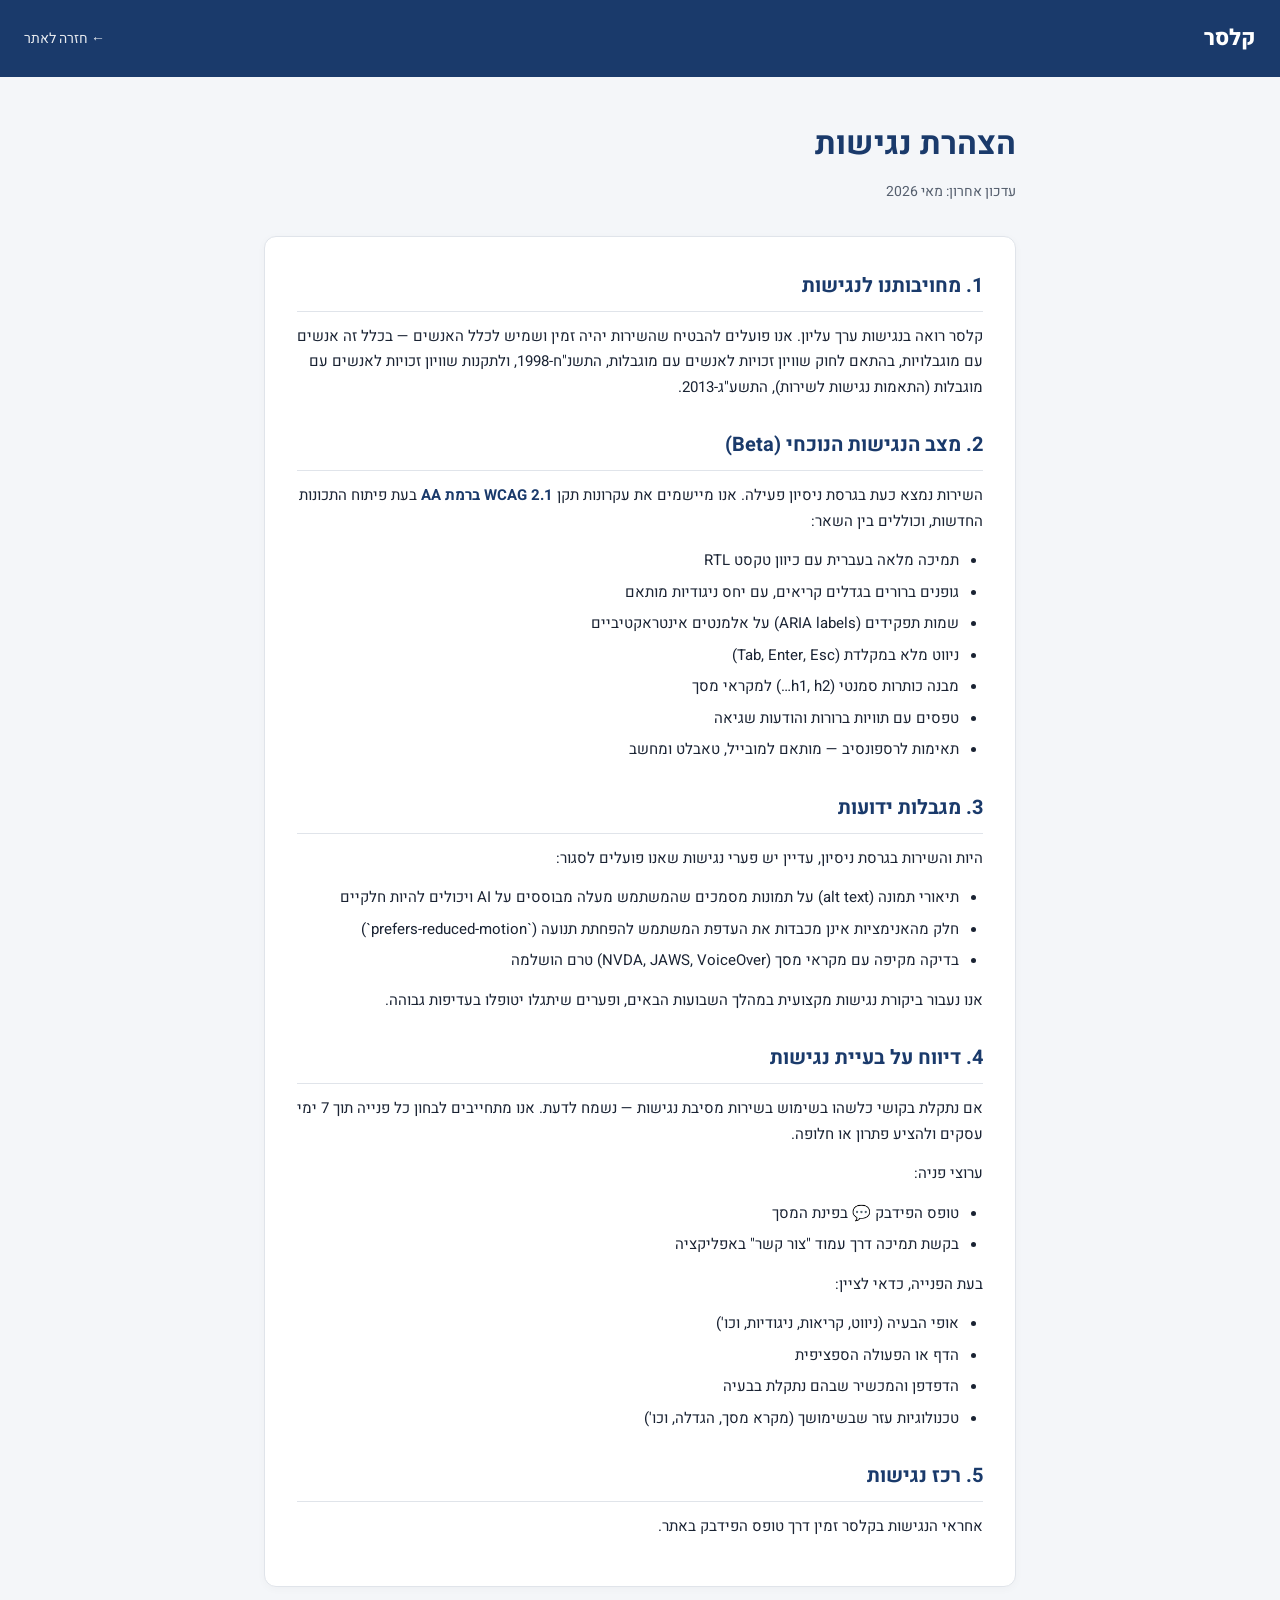
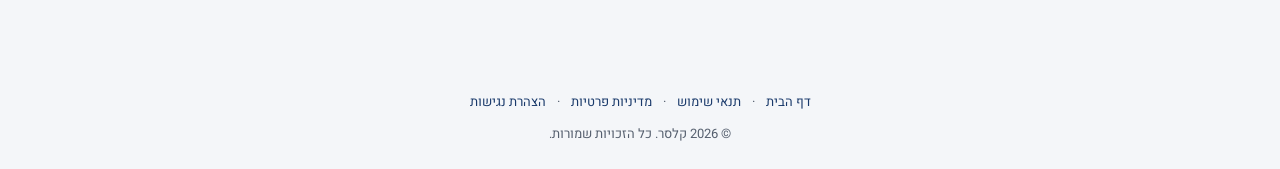
<file: frontend/accessibility.html>
<!DOCTYPE html>
<html lang="he" dir="rtl">
<head>
<meta charset="UTF-8">
<meta name="viewport" content="width=device-width, initial-scale=1">
<title>הצהרת נגישות — קלסר</title>
<meta name="description" content="הצהרת הנגישות של אפליקציית קלסר — מחויבותנו לאתר נגיש לכל המשתמשים.">
<link rel="icon" type="image/svg+xml" href="assets/icon.svg">
<link href="https://fonts.googleapis.com/css2?family=Heebo:wght@400;500;600;700;800&display=swap" rel="stylesheet">
<link rel="stylesheet" href="legal.css">
</head>
<body>

<header class="legal-header">
  <a href="/" class="logo">קלסר</a>
  <a href="/" class="back-link">← חזרה לאתר</a>
</header>

<main class="legal-container">
  <h1>הצהרת נגישות</h1>
  <p class="legal-meta">עדכון אחרון: מאי 2026</p>

  <div class="legal-body">

    <h2>1. מחויבותנו לנגישות</h2>
    <p>קלסר רואה בנגישות ערך עליון. אנו פועלים להבטיח שהשירות יהיה זמין ושמיש לכלל האנשים — בכלל זה אנשים עם מוגבלויות, בהתאם לחוק שוויון זכויות לאנשים עם מוגבלות, התשנ"ח-1998, ולתקנות שוויון זכויות לאנשים עם מוגבלות (התאמות נגישות לשירות), התשע"ג-2013.</p>

    <h2>2. מצב הנגישות הנוכחי (Beta)</h2>
    <p>השירות נמצא כעת בגרסת ניסיון פעילה. אנו מיישמים את עקרונות תקן <strong>WCAG 2.1 ברמת AA</strong> בעת פיתוח התכונות החדשות, וכוללים בין השאר:</p>
    <ul>
      <li>תמיכה מלאה בעברית עם כיוון טקסט RTL</li>
      <li>גופנים ברורים בגדלים קריאים, עם יחס ניגודיות מותאם</li>
      <li>שמות תפקידים (ARIA labels) על אלמנטים אינטראקטיביים</li>
      <li>ניווט מלא במקלדת (Tab, Enter, Esc)</li>
      <li>מבנה כותרות סמנטי (h1, h2…) למקראי מסך</li>
      <li>טפסים עם תוויות ברורות והודעות שגיאה</li>
      <li>תאימות לרספונסיב — מותאם למובייל, טאבלט ומחשב</li>
    </ul>

    <h2>3. מגבלות ידועות</h2>
    <p>היות והשירות בגרסת ניסיון, עדיין יש פערי נגישות שאנו פועלים לסגור:</p>
    <ul>
      <li>תיאורי תמונה (alt text) על תמונות מסמכים שהמשתמש מעלה מבוססים על AI ויכולים להיות חלקיים</li>
      <li>חלק מהאנימציות אינן מכבדות את העדפת המשתמש להפחתת תנועה (`prefers-reduced-motion`)</li>
      <li>בדיקה מקיפה עם מקראי מסך (NVDA, JAWS, VoiceOver) טרם הושלמה</li>
    </ul>
    <p>אנו נעבור ביקורת נגישות מקצועית במהלך השבועות הבאים, ופערים שיתגלו יטופלו בעדיפות גבוהה.</p>

    <h2>4. דיווח על בעיית נגישות</h2>
    <p>אם נתקלת בקושי כלשהו בשימוש בשירות מסיבת נגישות — נשמח לדעת. אנו מתחייבים לבחון כל פנייה תוך 7 ימי עסקים ולהציע פתרון או חלופה.</p>
    <p>ערוצי פניה:</p>
    <ul>
      <li>טופס הפידבק 💬 בפינת המסך</li>
      <li>בקשת תמיכה דרך עמוד "צור קשר" באפליקציה</li>
    </ul>
    <p>בעת הפנייה, כדאי לציין:</p>
    <ul>
      <li>אופי הבעיה (ניווט, קריאות, ניגודיות, וכו')</li>
      <li>הדף או הפעולה הספציפית</li>
      <li>הדפדפן והמכשיר שבהם נתקלת בבעיה</li>
      <li>טכנולוגיות עזר שבשימושך (מקרא מסך, הגדלה, וכו')</li>
    </ul>

    <h2>5. רכז נגישות</h2>
    <p>אחראי הנגישות בקלסר זמין דרך טופס הפידבק באתר.</p>

  </div>
</main>

<footer class="legal-footer">
  <a href="/">דף הבית</a> ·
  <a href="/terms">תנאי שימוש</a> ·
  <a href="/privacy">מדיניות פרטיות</a> ·
  <a href="/accessibility">הצהרת נגישות</a>
  <div style="margin-top:10px;">© 2026 קלסר. כל הזכויות שמורות.</div>
</footer>

</body>
</html>
</file>
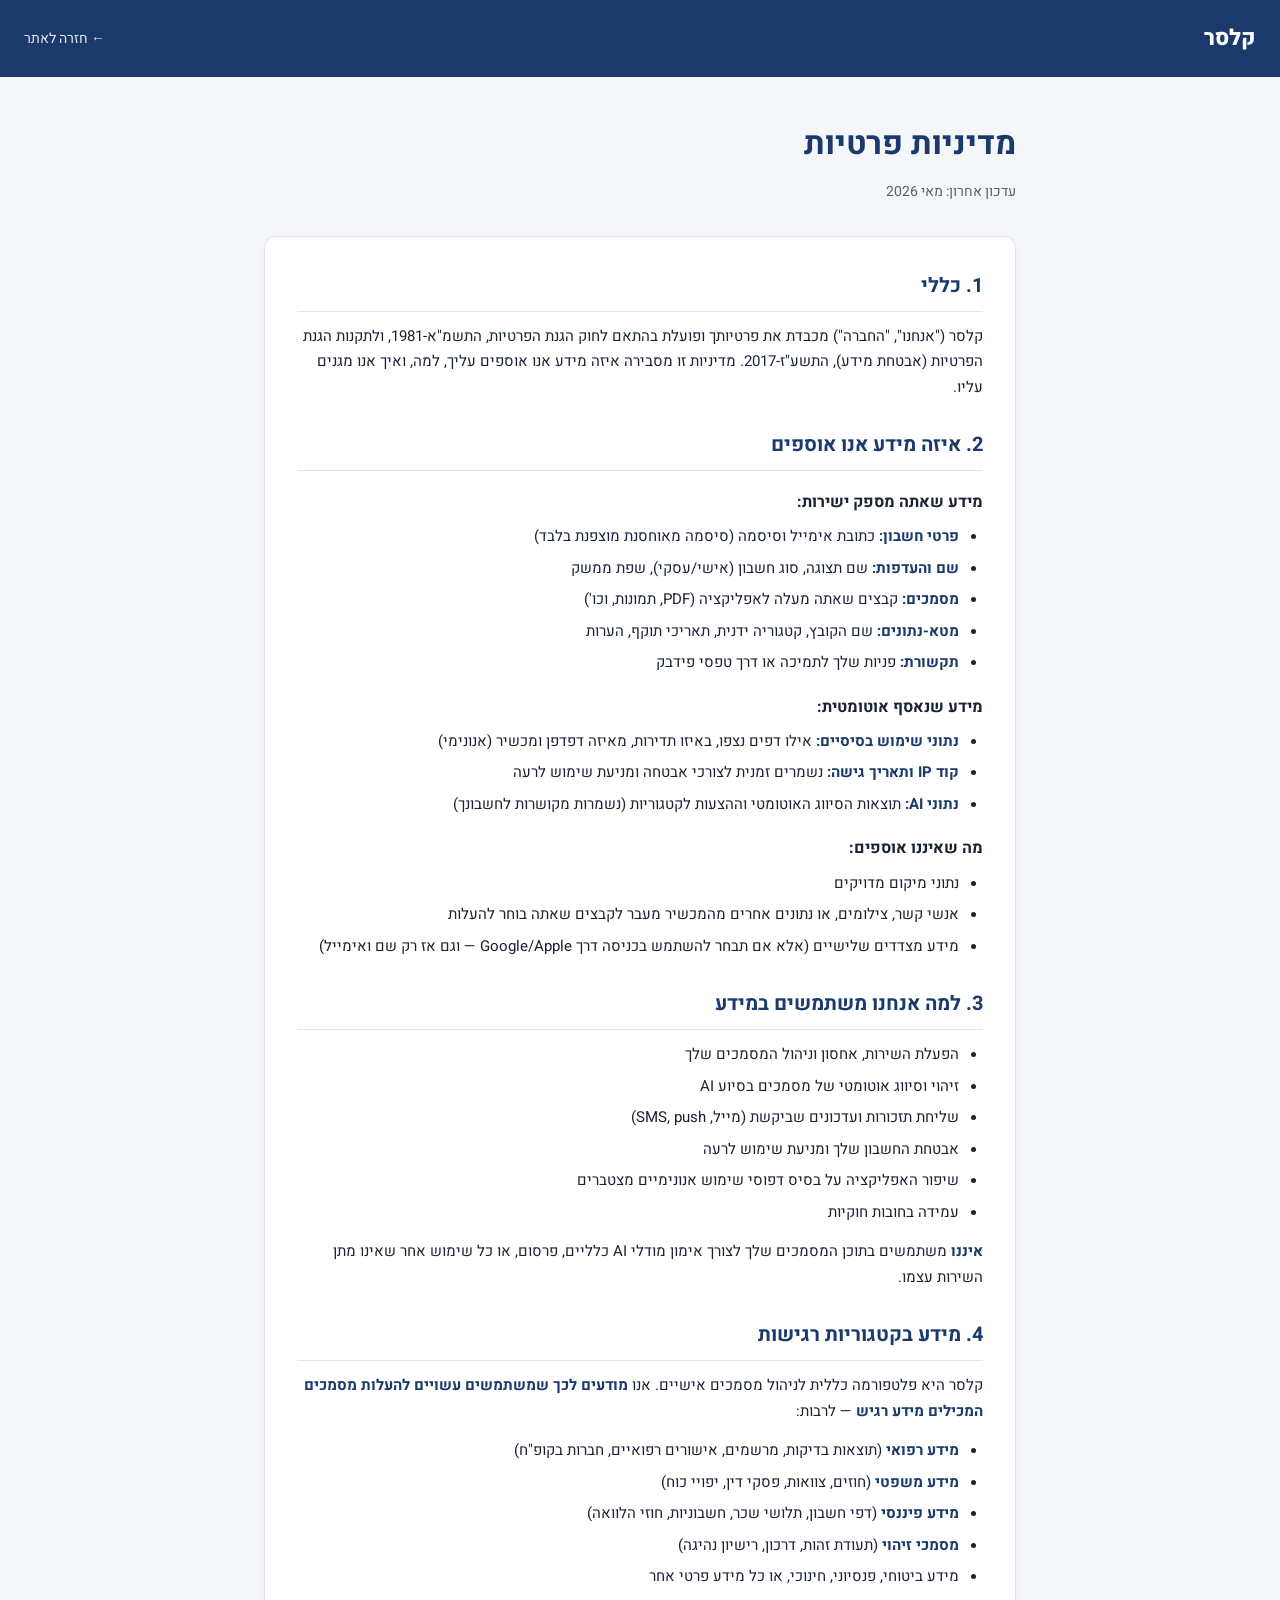
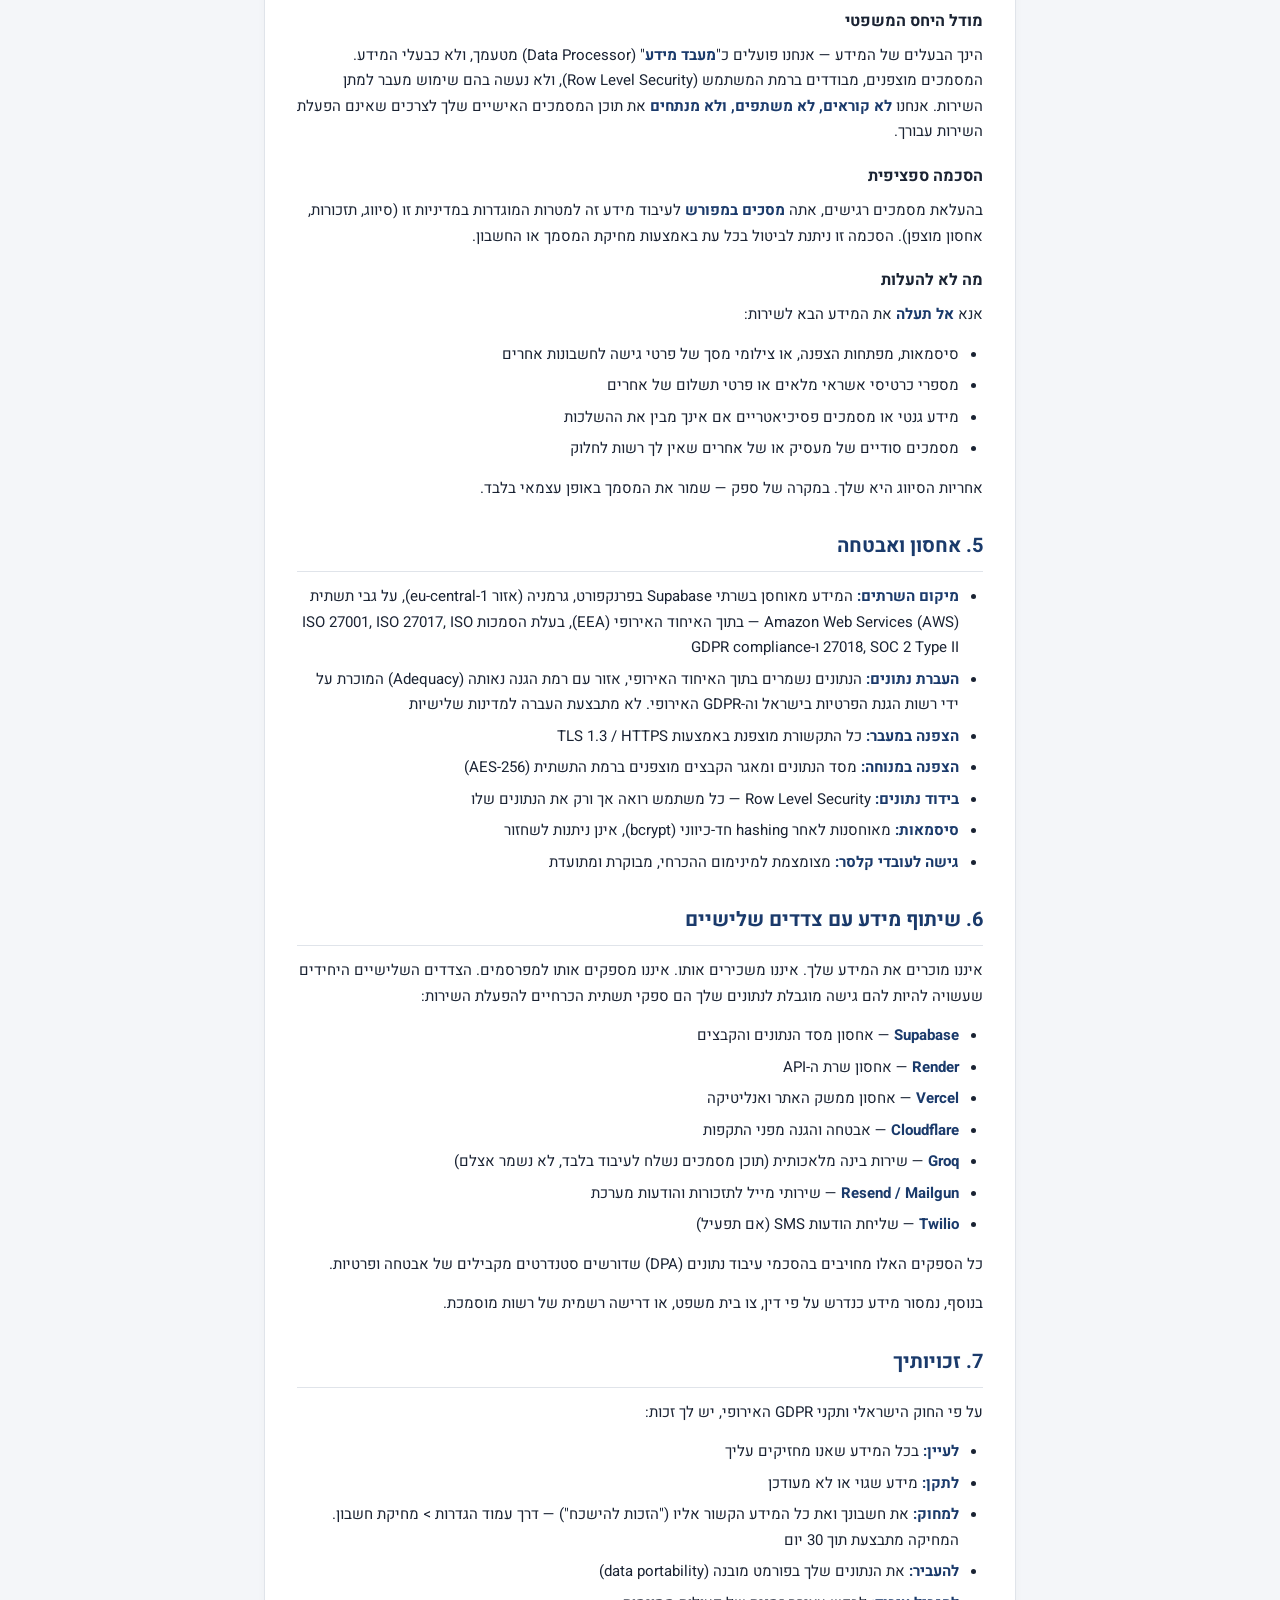
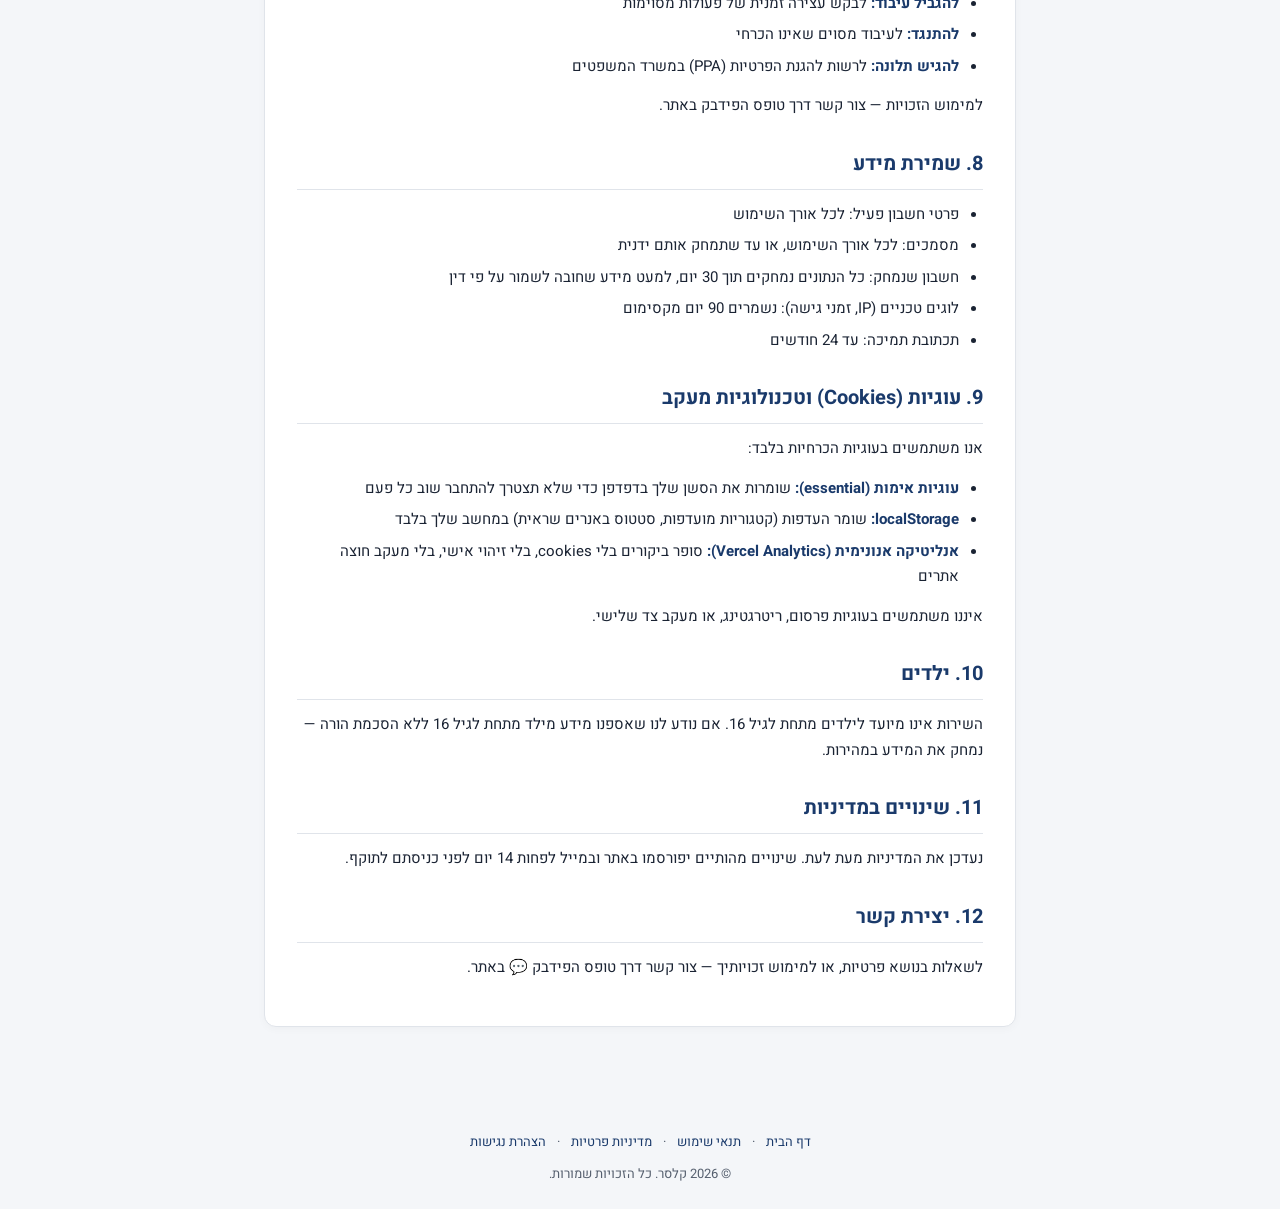
<file: frontend/privacy.html>
<!DOCTYPE html>
<html lang="he" dir="rtl">
<head>
<meta charset="UTF-8">
<meta name="viewport" content="width=device-width, initial-scale=1">
<title>מדיניות פרטיות — קלסר</title>
<meta name="description" content="מדיניות הפרטיות של אפליקציית קלסר — איזה מידע אנו אוספים, איך משתמשים בו ואיך תוכלו לשלוט בו.">
<link rel="icon" type="image/svg+xml" href="assets/icon.svg">
<link href="https://fonts.googleapis.com/css2?family=Heebo:wght@400;500;600;700;800&display=swap" rel="stylesheet">
<link rel="stylesheet" href="legal.css">
</head>
<body>

<header class="legal-header">
  <a href="/" class="logo">קלסר</a>
  <a href="/" class="back-link">← חזרה לאתר</a>
</header>

<main class="legal-container">
  <h1>מדיניות פרטיות</h1>
  <p class="legal-meta">עדכון אחרון: מאי 2026</p>

  <div class="legal-body">

    <h2>1. כללי</h2>
    <p>קלסר ("אנחנו", "החברה") מכבדת את פרטיותך ופועלת בהתאם לחוק הגנת הפרטיות, התשמ"א-1981, ולתקנות הגנת הפרטיות (אבטחת מידע), התשע"ז-2017. מדיניות זו מסבירה איזה מידע אנו אוספים עליך, למה, ואיך אנו מגנים עליו.</p>

    <h2>2. איזה מידע אנו אוספים</h2>
    <h3>מידע שאתה מספק ישירות:</h3>
    <ul>
      <li><strong>פרטי חשבון:</strong> כתובת אימייל וסיסמה (סיסמה מאוחסנת מוצפנת בלבד)</li>
      <li><strong>שם והעדפות:</strong> שם תצוגה, סוג חשבון (אישי/עסקי), שפת ממשק</li>
      <li><strong>מסמכים:</strong> קבצים שאתה מעלה לאפליקציה (PDF, תמונות, וכו')</li>
      <li><strong>מטא-נתונים:</strong> שם הקובץ, קטגוריה ידנית, תאריכי תוקף, הערות</li>
      <li><strong>תקשורת:</strong> פניות שלך לתמיכה או דרך טפסי פידבק</li>
    </ul>
    <h3>מידע שנאסף אוטומטית:</h3>
    <ul>
      <li><strong>נתוני שימוש בסיסיים:</strong> אילו דפים נצפו, באיזו תדירות, מאיזה דפדפן ומכשיר (אנונימי)</li>
      <li><strong>קוד IP ותאריך גישה:</strong> נשמרים זמנית לצורכי אבטחה ומניעת שימוש לרעה</li>
      <li><strong>נתוני AI:</strong> תוצאות הסיווג האוטומטי וההצעות לקטגוריות (נשמרות מקושרות לחשבונך)</li>
    </ul>
    <h3>מה שאיננו אוספים:</h3>
    <ul>
      <li>נתוני מיקום מדויקים</li>
      <li>אנשי קשר, צילומים, או נתונים אחרים מהמכשיר מעבר לקבצים שאתה בוחר להעלות</li>
      <li>מידע מצדדים שלישיים (אלא אם תבחר להשתמש בכניסה דרך Google/Apple — וגם אז רק שם ואימייל)</li>
    </ul>

    <h2>3. למה אנחנו משתמשים במידע</h2>
    <ul>
      <li>הפעלת השירות, אחסון וניהול המסמכים שלך</li>
      <li>זיהוי וסיווג אוטומטי של מסמכים בסיוע AI</li>
      <li>שליחת תזכורות ועדכונים שביקשת (מייל, SMS, push)</li>
      <li>אבטחת החשבון שלך ומניעת שימוש לרעה</li>
      <li>שיפור האפליקציה על בסיס דפוסי שימוש אנונימיים מצטברים</li>
      <li>עמידה בחובות חוקיות</li>
    </ul>
    <p><strong>איננו</strong> משתמשים בתוכן המסמכים שלך לצורך אימון מודלי AI כלליים, פרסום, או כל שימוש אחר שאינו מתן השירות עצמו.</p>

    <h2>4. מידע בקטגוריות רגישות</h2>
    <p>קלסר היא פלטפורמה כללית לניהול מסמכים אישיים. אנו <strong>מודעים לכך שמשתמשים עשויים להעלות מסמכים המכילים מידע רגיש</strong> — לרבות:</p>
    <ul>
      <li><strong>מידע רפואי</strong> (תוצאות בדיקות, מרשמים, אישורים רפואיים, חברות בקופ"ח)</li>
      <li><strong>מידע משפטי</strong> (חוזים, צוואות, פסקי דין, יפויי כוח)</li>
      <li><strong>מידע פיננסי</strong> (דפי חשבון, תלושי שכר, חשבוניות, חוזי הלוואה)</li>
      <li><strong>מסמכי זיהוי</strong> (תעודת זהות, דרכון, רישיון נהיגה)</li>
      <li>מידע ביטוחי, פנסיוני, חינוכי, או כל מידע פרטי אחר</li>
    </ul>
    <h3>מודל היחס המשפטי</h3>
    <p>הינך הבעלים של המידע — אנחנו פועלים כ"<strong>מעבד מידע</strong>" (Data Processor) מטעמך, ולא כבעלי המידע. המסמכים מוצפנים, מבודדים ברמת המשתמש (Row Level Security), ולא נעשה בהם שימוש מעבר למתן השירות. אנחנו <strong>לא קוראים, לא משתפים, ולא מנתחים</strong> את תוכן המסמכים האישיים שלך לצרכים שאינם הפעלת השירות עבורך.</p>
    <h3>הסכמה ספציפית</h3>
    <p>בהעלאת מסמכים רגישים, אתה <strong>מסכים במפורש</strong> לעיבוד מידע זה למטרות המוגדרות במדיניות זו (סיווג, תזכורות, אחסון מוצפן). הסכמה זו ניתנת לביטול בכל עת באמצעות מחיקת המסמך או החשבון.</p>
    <h3>מה לא להעלות</h3>
    <p>אנא <strong>אל תעלה</strong> את המידע הבא לשירות:</p>
    <ul>
      <li>סיסמאות, מפתחות הצפנה, או צילומי מסך של פרטי גישה לחשבונות אחרים</li>
      <li>מספרי כרטיסי אשראי מלאים או פרטי תשלום של אחרים</li>
      <li>מידע גנטי או מסמכים פסיכיאטריים אם אינך מבין את ההשלכות</li>
      <li>מסמכים סודיים של מעסיק או של אחרים שאין לך רשות לחלוק</li>
    </ul>
    <p>אחריות הסיווג היא שלך. במקרה של ספק — שמור את המסמך באופן עצמאי בלבד.</p>

    <h2>5. אחסון ואבטחה</h2>
    <ul>
      <li><strong>מיקום השרתים:</strong> המידע מאוחסן בשרתי Supabase בפרנקפורט, גרמניה (אזור eu-central-1), על גבי תשתית Amazon Web Services (AWS) — בתוך האיחוד האירופי (EEA), בעלת הסמכות ISO 27001, ISO 27017, ISO 27018, SOC 2 Type II ו-GDPR compliance</li>
      <li><strong>העברת נתונים:</strong> הנתונים נשמרים בתוך האיחוד האירופי, אזור עם רמת הגנה נאותה (Adequacy) המוכרת על ידי רשות הגנת הפרטיות בישראל וה-GDPR האירופי. לא מתבצעת העברה למדינות שלישיות</li>
      <li><strong>הצפנה במעבר:</strong> כל התקשורת מוצפנת באמצעות TLS 1.3 / HTTPS</li>
      <li><strong>הצפנה במנוחה:</strong> מסד הנתונים ומאגר הקבצים מוצפנים ברמת התשתית (AES-256)</li>
      <li><strong>בידוד נתונים:</strong> Row Level Security — כל משתמש רואה אך ורק את הנתונים שלו</li>
      <li><strong>סיסמאות:</strong> מאוחסנות לאחר hashing חד-כיווני (bcrypt), אינן ניתנות לשחזור</li>
      <li><strong>גישה לעובדי קלסר:</strong> מצומצמת למינימום ההכרחי, מבוקרת ומתועדת</li>
    </ul>

    <h2>6. שיתוף מידע עם צדדים שלישיים</h2>
    <p>איננו מוכרים את המידע שלך. איננו משכירים אותו. איננו מספקים אותו למפרסמים. הצדדים השלישיים היחידים שעשויה להיות להם גישה מוגבלת לנתונים שלך הם ספקי תשתית הכרחיים להפעלת השירות:</p>
    <ul>
      <li><strong>Supabase</strong> — אחסון מסד הנתונים והקבצים</li>
      <li><strong>Render</strong> — אחסון שרת ה-API</li>
      <li><strong>Vercel</strong> — אחסון ממשק האתר ואנליטיקה</li>
      <li><strong>Cloudflare</strong> — אבטחה והגנה מפני התקפות</li>
      <li><strong>Groq</strong> — שירות בינה מלאכותית (תוכן מסמכים נשלח לעיבוד בלבד, לא נשמר אצלם)</li>
      <li><strong>Resend / Mailgun</strong> — שירותי מייל לתזכורות והודעות מערכת</li>
      <li><strong>Twilio</strong> — שליחת הודעות SMS (אם תפעיל)</li>
    </ul>
    <p>כל הספקים האלו מחויבים בהסכמי עיבוד נתונים (DPA) שדורשים סטנדרטים מקבילים של אבטחה ופרטיות.</p>
    <p>בנוסף, נמסור מידע כנדרש על פי דין, צו בית משפט, או דרישה רשמית של רשות מוסמכת.</p>

    <h2>7. זכויותיך</h2>
    <p>על פי החוק הישראלי ותקני GDPR האירופי, יש לך זכות:</p>
    <ul>
      <li><strong>לעיין:</strong> בכל המידע שאנו מחזיקים עליך</li>
      <li><strong>לתקן:</strong> מידע שגוי או לא מעודכן</li>
      <li><strong>למחוק:</strong> את חשבונך ואת כל המידע הקשור אליו ("הזכות להישכח") — דרך עמוד הגדרות > מחיקת חשבון. המחיקה מתבצעת תוך 30 יום</li>
      <li><strong>להעביר:</strong> את הנתונים שלך בפורמט מובנה (data portability)</li>
      <li><strong>להגביל עיבוד:</strong> לבקש עצירה זמנית של פעולות מסוימות</li>
      <li><strong>להתנגד:</strong> לעיבוד מסוים שאינו הכרחי</li>
      <li><strong>להגיש תלונה:</strong> לרשות להגנת הפרטיות (PPA) במשרד המשפטים</li>
    </ul>
    <p>למימוש הזכויות — צור קשר דרך טופס הפידבק באתר.</p>

    <h2>8. שמירת מידע</h2>
    <ul>
      <li>פרטי חשבון פעיל: לכל אורך השימוש</li>
      <li>מסמכים: לכל אורך השימוש, או עד שתמחק אותם ידנית</li>
      <li>חשבון שנמחק: כל הנתונים נמחקים תוך 30 יום, למעט מידע שחובה לשמור על פי דין</li>
      <li>לוגים טכניים (IP, זמני גישה): נשמרים 90 יום מקסימום</li>
      <li>תכתובת תמיכה: עד 24 חודשים</li>
    </ul>

    <h2>9. עוגיות (Cookies) וטכנולוגיות מעקב</h2>
    <p>אנו משתמשים בעוגיות הכרחיות בלבד:</p>
    <ul>
      <li><strong>עוגיות אימות (essential):</strong> שומרות את הסשן שלך בדפדפן כדי שלא תצטרך להתחבר שוב כל פעם</li>
      <li><strong>localStorage:</strong> שומר העדפות (קטגוריות מועדפות, סטטוס באנרים שראית) במחשב שלך בלבד</li>
      <li><strong>אנליטיקה אנונימית (Vercel Analytics):</strong> סופר ביקורים בלי cookies, בלי זיהוי אישי, בלי מעקב חוצה אתרים</li>
    </ul>
    <p>איננו משתמשים בעוגיות פרסום, ריטרגטינג, או מעקב צד שלישי.</p>

    <h2>10. ילדים</h2>
    <p>השירות אינו מיועד לילדים מתחת לגיל 16. אם נודע לנו שאספנו מידע מילד מתחת לגיל 16 ללא הסכמת הורה — נמחק את המידע במהירות.</p>

    <h2>11. שינויים במדיניות</h2>
    <p>נעדכן את המדיניות מעת לעת. שינויים מהותיים יפורסמו באתר ובמייל לפחות 14 יום לפני כניסתם לתוקף.</p>

    <h2>12. יצירת קשר</h2>
    <p>לשאלות בנושא פרטיות, או למימוש זכויותיך — צור קשר דרך טופס הפידבק 💬 באתר.</p>

  </div>
</main>

<footer class="legal-footer">
  <a href="/">דף הבית</a> ·
  <a href="/terms">תנאי שימוש</a> ·
  <a href="/privacy">מדיניות פרטיות</a> ·
  <a href="/accessibility">הצהרת נגישות</a>
  <div style="margin-top:10px;">© 2026 קלסר. כל הזכויות שמורות.</div>
</footer>

</body>
</html>
</file>
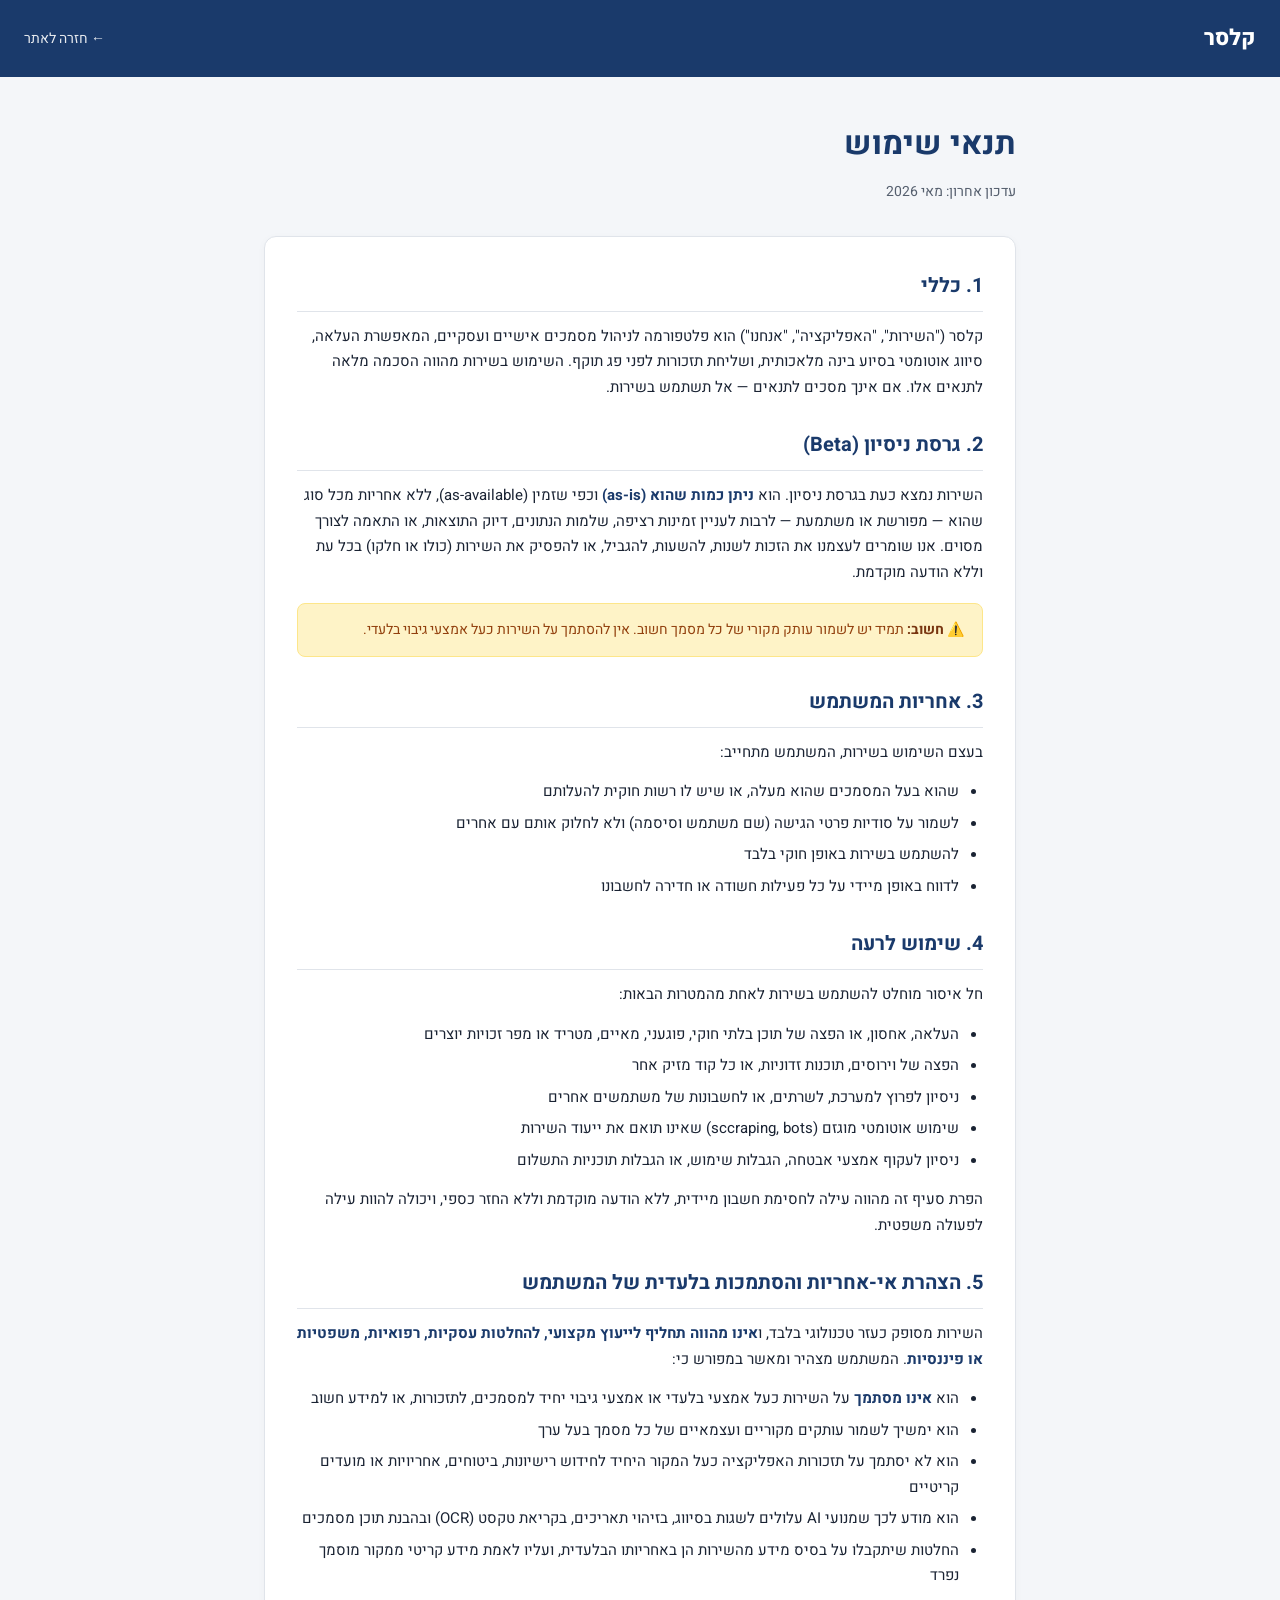
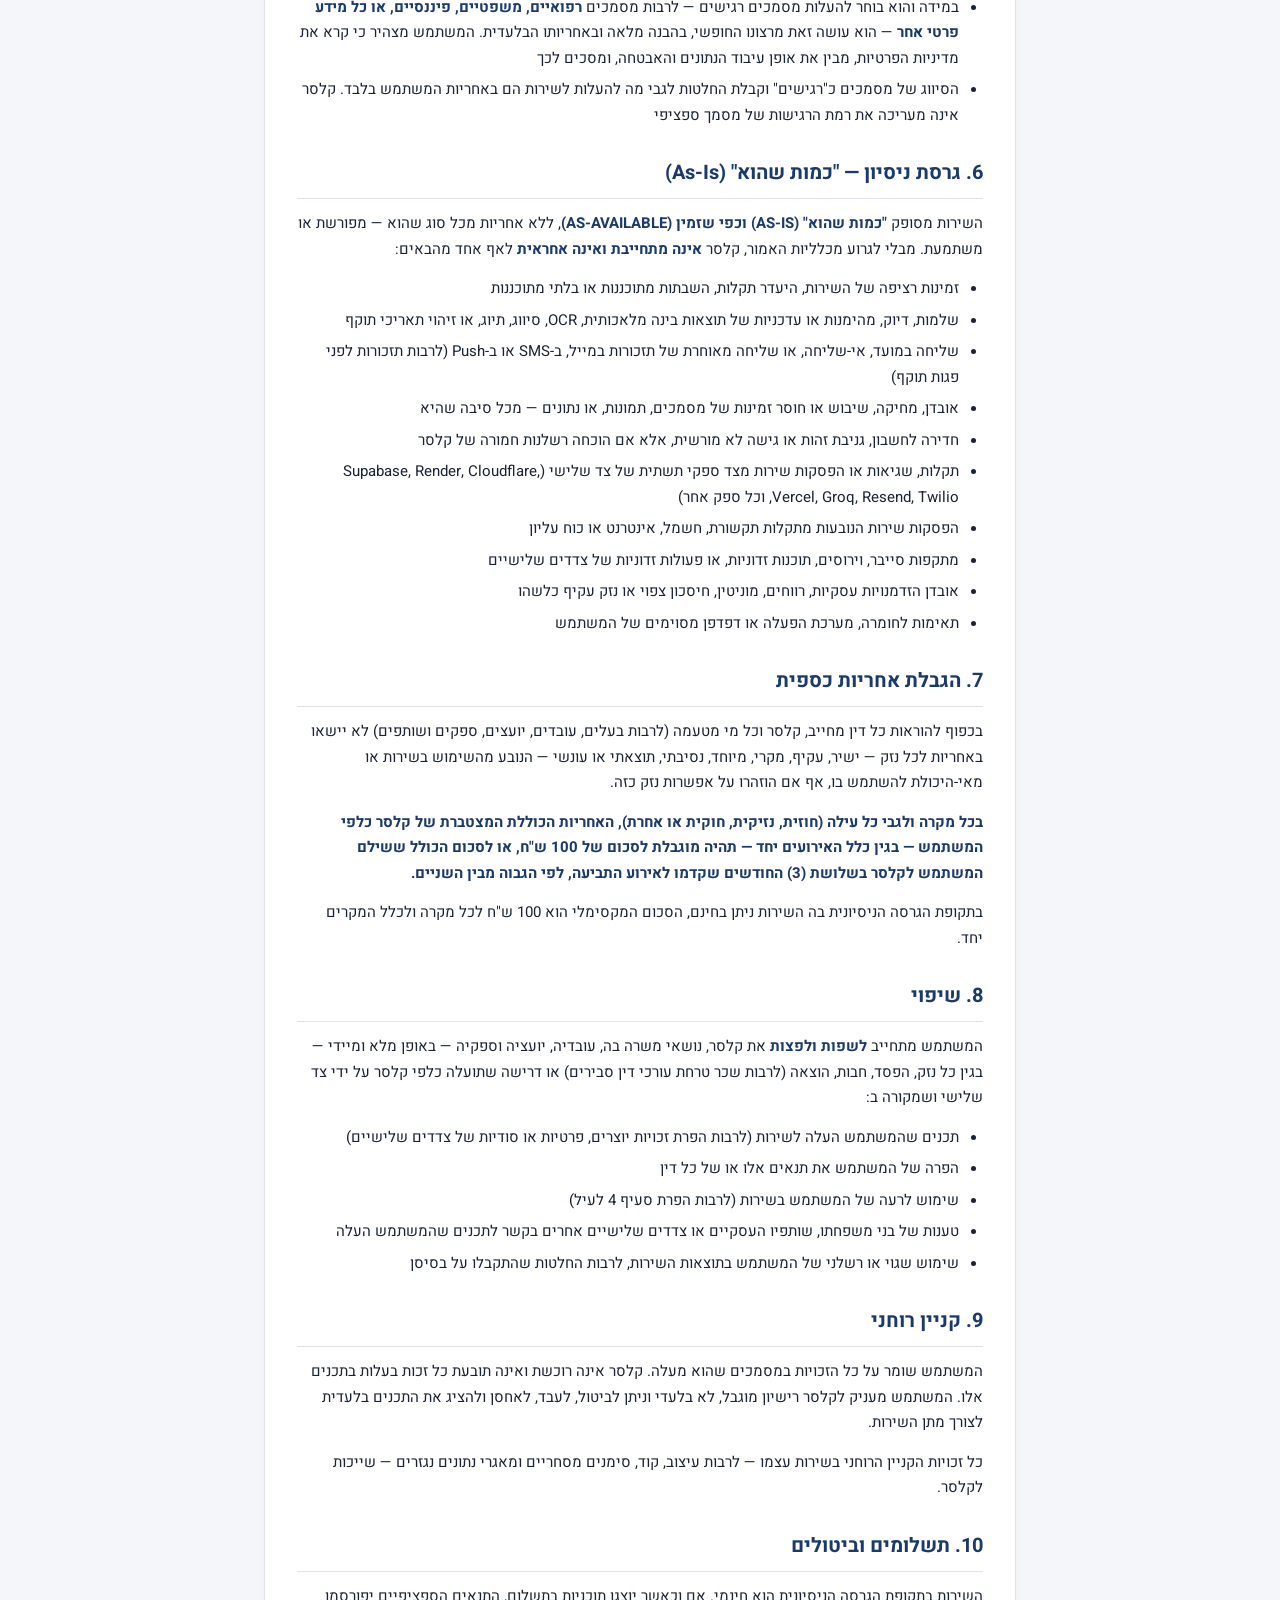
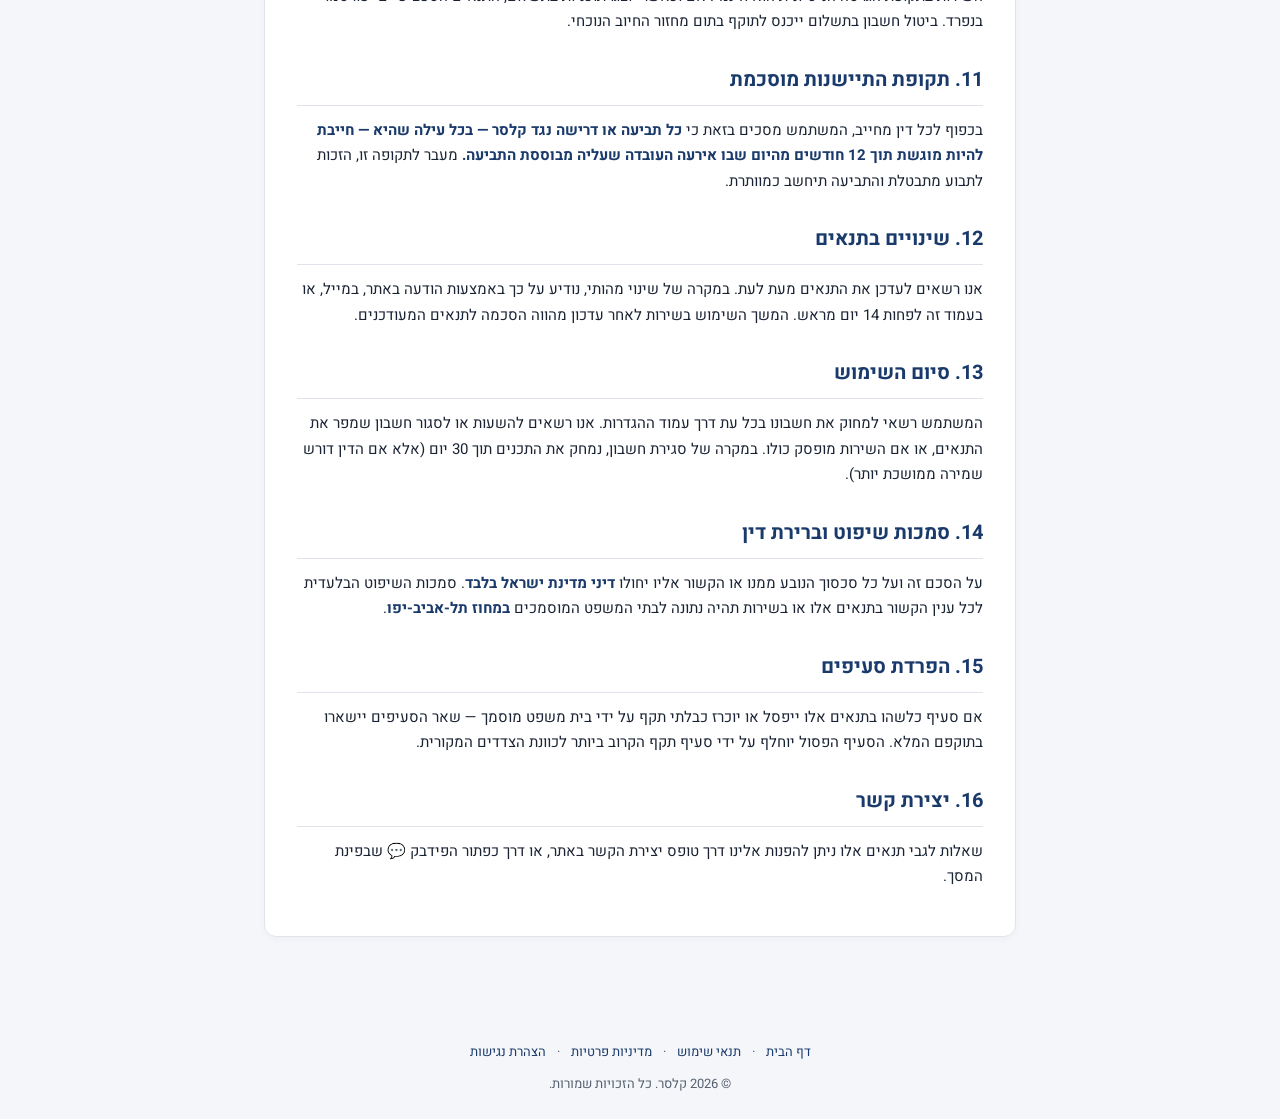
<file: frontend/terms.html>
<!DOCTYPE html>
<html lang="he" dir="rtl">
<head>
<meta charset="UTF-8">
<meta name="viewport" content="width=device-width, initial-scale=1">
<title>תנאי שימוש — קלסר</title>
<meta name="description" content="תנאי השימוש של אפליקציית קלסר — פלטפורמה לניהול מסמכים אישיים ועסקיים בסיוע AI.">
<link rel="icon" type="image/svg+xml" href="assets/icon.svg">
<link href="https://fonts.googleapis.com/css2?family=Heebo:wght@400;500;600;700;800&display=swap" rel="stylesheet">
<link rel="stylesheet" href="legal.css">
</head>
<body>

<header class="legal-header">
  <a href="/" class="logo">קלסר</a>
  <a href="/" class="back-link">← חזרה לאתר</a>
</header>

<main class="legal-container">
  <h1>תנאי שימוש</h1>
  <p class="legal-meta">עדכון אחרון: מאי 2026</p>

  <div class="legal-body">

    <h2>1. כללי</h2>
    <p>קלסר ("השירות", "האפליקציה", "אנחנו") הוא פלטפורמה לניהול מסמכים אישיים ועסקיים, המאפשרת העלאה, סיווג אוטומטי בסיוע בינה מלאכותית, ושליחת תזכורות לפני פג תוקף. השימוש בשירות מהווה הסכמה מלאה לתנאים אלו. אם אינך מסכים לתנאים — אל תשתמש בשירות.</p>

    <h2>2. גרסת ניסיון (Beta)</h2>
    <p>השירות נמצא כעת בגרסת ניסיון. הוא <strong>ניתן כמות שהוא (as-is)</strong> וכפי שזמין (as-available), ללא אחריות מכל סוג שהוא — מפורשת או משתמעת — לרבות לעניין זמינות רציפה, שלמות הנתונים, דיוק התוצאות, או התאמה לצורך מסוים. אנו שומרים לעצמנו את הזכות לשנות, להשעות, להגביל, או להפסיק את השירות (כולו או חלקו) בכל עת וללא הודעה מוקדמת.</p>

    <div class="callout">
      <strong>⚠️ חשוב:</strong> תמיד יש לשמור עותק מקורי של כל מסמך חשוב. אין להסתמך על השירות כעל אמצעי גיבוי בלעדי.
    </div>

    <h2>3. אחריות המשתמש</h2>
    <p>בעצם השימוש בשירות, המשתמש מתחייב:</p>
    <ul>
      <li>שהוא בעל המסמכים שהוא מעלה, או שיש לו רשות חוקית להעלותם</li>
      <li>לשמור על סודיות פרטי הגישה (שם משתמש וסיסמה) ולא לחלוק אותם עם אחרים</li>
      <li>להשתמש בשירות באופן חוקי בלבד</li>
      <li>לדווח באופן מיידי על כל פעילות חשודה או חדירה לחשבונו</li>
    </ul>

    <h2>4. שימוש לרעה</h2>
    <p>חל איסור מוחלט להשתמש בשירות לאחת מהמטרות הבאות:</p>
    <ul>
      <li>העלאה, אחסון, או הפצה של תוכן בלתי חוקי, פוגעני, מאיים, מטריד או מפר זכויות יוצרים</li>
      <li>הפצה של וירוסים, תוכנות זדוניות, או כל קוד מזיק אחר</li>
      <li>ניסיון לפרוץ למערכת, לשרתים, או לחשבונות של משתמשים אחרים</li>
      <li>שימוש אוטומטי מוגזם (sccraping, bots) שאינו תואם את ייעוד השירות</li>
      <li>ניסיון לעקוף אמצעי אבטחה, הגבלות שימוש, או הגבלות תוכניות התשלום</li>
    </ul>
    <p>הפרת סעיף זה מהווה עילה לחסימת חשבון מיידית, ללא הודעה מוקדמת וללא החזר כספי, ויכולה להוות עילה לפעולה משפטית.</p>

    <h2>5. הצהרת אי-אחריות והסתמכות בלעדית של המשתמש</h2>
    <p>השירות מסופק כעזר טכנולוגי בלבד, ו<strong>אינו מהווה תחליף לייעוץ מקצועי, להחלטות עסקיות, רפואיות, משפטיות או פיננסיות</strong>. המשתמש מצהיר ומאשר במפורש כי:</p>
    <ul>
      <li>הוא <strong>אינו מסתמך</strong> על השירות כעל אמצעי בלעדי או אמצעי גיבוי יחיד למסמכים, לתזכורות, או למידע חשוב</li>
      <li>הוא ימשיך לשמור עותקים מקוריים ועצמאיים של כל מסמך בעל ערך</li>
      <li>הוא לא יסתמך על תזכורות האפליקציה כעל המקור היחיד לחידוש רישיונות, ביטוחים, אחריויות או מועדים קריטיים</li>
      <li>הוא מודע לכך שמנועי AI עלולים לשגות בסיווג, בזיהוי תאריכים, בקריאת טקסט (OCR) ובהבנת תוכן מסמכים</li>
      <li>החלטות שיתקבלו על בסיס מידע מהשירות הן באחריותו הבלעדית, ועליו לאמת מידע קריטי ממקור מוסמך נפרד</li>
      <li>במידה והוא בוחר להעלות מסמכים רגישים — לרבות מסמכים <strong>רפואיים, משפטיים, פיננסיים, או כל מידע פרטי אחר</strong> — הוא עושה זאת מרצונו החופשי, בהבנה מלאה ובאחריותו הבלעדית. המשתמש מצהיר כי קרא את מדיניות הפרטיות, מבין את אופן עיבוד הנתונים והאבטחה, ומסכים לכך</li>
      <li>הסיווג של מסמכים כ"רגישים" וקבלת החלטות לגבי מה להעלות לשירות הם באחריות המשתמש בלבד. קלסר אינה מעריכה את רמת הרגישות של מסמך ספציפי</li>
    </ul>

    <h2>6. גרסת ניסיון — "כמות שהוא" (As-Is)</h2>
    <p>השירות מסופק <strong>"כמות שהוא" (AS-IS) וכפי שזמין (AS-AVAILABLE)</strong>, ללא אחריות מכל סוג שהוא — מפורשת או משתמעת. מבלי לגרוע מכלליות האמור, קלסר <strong>אינה מתחייבת ואינה אחראית</strong> לאף אחד מהבאים:</p>
    <ul>
      <li>זמינות רציפה של השירות, היעדר תקלות, השבתות מתוכננות או בלתי מתוכננות</li>
      <li>שלמות, דיוק, מהימנות או עדכניות של תוצאות בינה מלאכותית, OCR, סיווג, תיוג, או זיהוי תאריכי תוקף</li>
      <li>שליחה במועד, אי-שליחה, או שליחה מאוחרת של תזכורות במייל, ב-SMS או ב-Push (לרבות תזכורות לפני פגות תוקף)</li>
      <li>אובדן, מחיקה, שיבוש או חוסר זמינות של מסמכים, תמונות, או נתונים — מכל סיבה שהיא</li>
      <li>חדירה לחשבון, גניבת זהות או גישה לא מורשית, אלא אם הוכחה רשלנות חמורה של קלסר</li>
      <li>תקלות, שגיאות או הפסקות שירות מצד ספקי תשתית של צד שלישי (Supabase, Render, Cloudflare, Vercel, Groq, Resend, Twilio, וכל ספק אחר)</li>
      <li>הפסקות שירות הנובעות מתקלות תקשורת, חשמל, אינטרנט או כוח עליון</li>
      <li>מתקפות סייבר, וירוסים, תוכנות זדוניות, או פעולות זדוניות של צדדים שלישיים</li>
      <li>אובדן הזדמנויות עסקיות, רווחים, מוניטין, חיסכון צפוי או נזק עקיף כלשהו</li>
      <li>תאימות לחומרה, מערכת הפעלה או דפדפן מסוימים של המשתמש</li>
    </ul>

    <h2>7. הגבלת אחריות כספית</h2>
    <p>בכפוף להוראות כל דין מחייב, קלסר וכל מי מטעמה (לרבות בעלים, עובדים, יועצים, ספקים ושותפים) לא יישאו באחריות לכל נזק — ישיר, עקיף, מקרי, מיוחד, נסיבתי, תוצאתי או עונשי — הנובע מהשימוש בשירות או מאי-היכולת להשתמש בו, אף אם הוזהרו על אפשרות נזק כזה.</p>
    <p><strong>בכל מקרה ולגבי כל עילה (חוזית, נזיקית, חוקית או אחרת), האחריות הכוללת המצטברת של קלסר כלפי המשתמש — בגין כלל האירועים יחד — תהיה מוגבלת לסכום של 100 ש"ח, או לסכום הכולל ששילם המשתמש לקלסר בשלושת (3) החודשים שקדמו לאירוע התביעה, לפי הגבוה מבין השניים.</strong></p>
    <p>בתקופת הגרסה הניסיונית בה השירות ניתן בחינם, הסכום המקסימלי הוא 100 ש"ח לכל מקרה ולכלל המקרים יחד.</p>

    <h2>8. שיפוי</h2>
    <p>המשתמש מתחייב <strong>לשפות ולפצות</strong> את קלסר, נושאי משרה בה, עובדיה, יועציה וספקיה — באופן מלא ומיידי — בגין כל נזק, הפסד, חבות, הוצאה (לרבות שכר טרחת עורכי דין סבירים) או דרישה שתועלה כלפי קלסר על ידי צד שלישי ושמקורה ב:</p>
    <ul>
      <li>תכנים שהמשתמש העלה לשירות (לרבות הפרת זכויות יוצרים, פרטיות או סודיות של צדדים שלישיים)</li>
      <li>הפרה של המשתמש את תנאים אלו או של כל דין</li>
      <li>שימוש לרעה של המשתמש בשירות (לרבות הפרת סעיף 4 לעיל)</li>
      <li>טענות של בני משפחתו, שותפיו העסקיים או צדדים שלישיים אחרים בקשר לתכנים שהמשתמש העלה</li>
      <li>שימוש שגוי או רשלני של המשתמש בתוצאות השירות, לרבות החלטות שהתקבלו על בסיסן</li>
    </ul>

    <h2>9. קניין רוחני</h2>
    <p>המשתמש שומר על כל הזכויות במסמכים שהוא מעלה. קלסר אינה רוכשת ואינה תובעת כל זכות בעלות בתכנים אלו. המשתמש מעניק לקלסר רישיון מוגבל, לא בלעדי וניתן לביטול, לעבד, לאחסן ולהציג את התכנים בלעדית לצורך מתן השירות.</p>
    <p>כל זכויות הקניין הרוחני בשירות עצמו — לרבות עיצוב, קוד, סימנים מסחריים ומאגרי נתונים נגזרים — שייכות לקלסר.</p>

    <h2>10. תשלומים וביטולים</h2>
    <p>השירות בתקופת הגרסה הניסיונית הוא חינמי. אם וכאשר יוצגו תוכניות בתשלום, התנאים הספציפיים יפורסמו בנפרד. ביטול חשבון בתשלום ייכנס לתוקף בתום מחזור החיוב הנוכחי.</p>

    <h2>11. תקופת התיישנות מוסכמת</h2>
    <p>בכפוף לכל דין מחייב, המשתמש מסכים בזאת כי <strong>כל תביעה או דרישה נגד קלסר — בכל עילה שהיא — חייבת להיות מוגשת תוך 12 חודשים מהיום שבו אירעה העובדה שעליה מבוססת התביעה.</strong> מעבר לתקופה זו, הזכות לתבוע מתבטלת והתביעה תיחשב כמוותרת.</p>

    <h2>12. שינויים בתנאים</h2>
    <p>אנו רשאים לעדכן את התנאים מעת לעת. במקרה של שינוי מהותי, נודיע על כך באמצעות הודעה באתר, במייל, או בעמוד זה לפחות 14 יום מראש. המשך השימוש בשירות לאחר עדכון מהווה הסכמה לתנאים המעודכנים.</p>

    <h2>13. סיום השימוש</h2>
    <p>המשתמש רשאי למחוק את חשבונו בכל עת דרך עמוד ההגדרות. אנו רשאים להשעות או לסגור חשבון שמפר את התנאים, או אם השירות מופסק כולו. במקרה של סגירת חשבון, נמחק את התכנים תוך 30 יום (אלא אם הדין דורש שמירה ממושכת יותר).</p>

    <h2>14. סמכות שיפוט וברירת דין</h2>
    <p>על הסכם זה ועל כל סכסוך הנובע ממנו או הקשור אליו יחולו <strong>דיני מדינת ישראל בלבד</strong>. סמכות השיפוט הבלעדית לכל ענין הקשור בתנאים אלו או בשירות תהיה נתונה לבתי המשפט המוסמכים <strong>במחוז תל-אביב-יפו</strong>.</p>

    <h2>15. הפרדת סעיפים</h2>
    <p>אם סעיף כלשהו בתנאים אלו ייפסל או יוכרז כבלתי תקף על ידי בית משפט מוסמך — שאר הסעיפים יישארו בתוקפם המלא. הסעיף הפסול יוחלף על ידי סעיף תקף הקרוב ביותר לכוונת הצדדים המקורית.</p>

    <h2>16. יצירת קשר</h2>
    <p>שאלות לגבי תנאים אלו ניתן להפנות אלינו דרך טופס יצירת הקשר באתר, או דרך כפתור הפידבק 💬 שבפינת המסך.</p>

  </div>
</main>

<footer class="legal-footer">
  <a href="/">דף הבית</a> ·
  <a href="/terms">תנאי שימוש</a> ·
  <a href="/privacy">מדיניות פרטיות</a> ·
  <a href="/accessibility">הצהרת נגישות</a>
  <div style="margin-top:10px;">© 2026 קלסר. כל הזכויות שמורות.</div>
</footer>

</body>
</html>
</file>
<file: frontend/legal.css>
/* Shared stylesheet for the legal pages (terms / privacy / accessibility).
   Keeping these pages in plain HTML (separate from the SPA) means:
     - Search engines can index them properly
     - They load instantly even if the main app's JS is broken
     - Linking from anywhere on the web works reliably
   The styling intentionally mirrors the main app's tokens so the
   transition between landing → legal feels seamless. */
:root {
  --bg: #F4F6F9;
  --surface: #FFFFFF;
  --border: #E0E4EA;
  --text: #1A2333;
  --text2: #555F6E;
  --accent: #1A3A6B;
  --accent-light: #4A6FA5;
  --radius: 12px;
}
* { box-sizing: border-box; }
html { scroll-behavior: smooth; }
body {
  margin: 0;
  font-family: 'Heebo', -apple-system, BlinkMacSystemFont, 'Segoe UI', sans-serif;
  background: var(--bg);
  color: var(--text);
  direction: rtl;
  line-height: 1.7;
  font-size: 15px;
}
.legal-header {
  background: var(--accent);
  color: #fff;
  padding: 20px 24px;
  display: flex;
  align-items: center;
  justify-content: space-between;
}
.legal-header .logo {
  font-size: 22px;
  font-weight: 800;
  color: #fff;
  text-decoration: none;
}
.legal-header .back-link {
  color: #fff;
  text-decoration: none;
  font-size: 14px;
  opacity: 0.9;
  transition: opacity .15s;
}
.legal-header .back-link:hover { opacity: 1; text-decoration: underline; }

.legal-container {
  max-width: 800px;
  margin: 0 auto;
  padding: 40px 24px 80px;
}
.legal-container > h1 {
  font-size: 32px;
  color: var(--accent);
  margin: 0 0 8px;
}
.legal-meta {
  color: var(--text2);
  font-size: 14px;
  margin: 0 0 32px;
}
.legal-body {
  background: var(--surface);
  border: 1px solid var(--border);
  border-radius: var(--radius);
  padding: 32px;
  box-shadow: 0 2px 8px rgba(0,0,0,0.03);
}
.legal-body h2 {
  font-size: 20px;
  color: var(--accent);
  margin: 28px 0 12px;
  padding-bottom: 8px;
  border-bottom: 1px solid var(--border);
}
.legal-body h2:first-child { margin-top: 0; }
.legal-body h3 {
  font-size: 16px;
  color: var(--text);
  margin: 18px 0 8px;
}
.legal-body p { margin: 0 0 14px; }
.legal-body ul, .legal-body ol { margin: 0 0 14px; padding-inline-start: 24px; }
.legal-body li { margin-bottom: 6px; }
.legal-body strong { color: var(--accent); }
.legal-body a { color: var(--accent); text-decoration: underline; }
.legal-body .callout {
  background: #FEF3C7;
  border: 1px solid #FDE68A;
  border-radius: 8px;
  padding: 14px 18px;
  margin: 18px 0;
  color: #92400E;
  font-size: 14px;
}
.legal-body .callout strong { color: #78350F; }

.legal-footer {
  text-align: center;
  padding: 24px;
  font-size: 13px;
  color: var(--text2);
}
.legal-footer a { color: var(--accent); text-decoration: none; margin: 0 8px; }
.legal-footer a:hover { text-decoration: underline; }

@media (max-width: 600px) {
  .legal-container { padding: 24px 16px 60px; }
  .legal-body { padding: 22px 18px; }
  .legal-container > h1 { font-size: 26px; }
}
</file>
